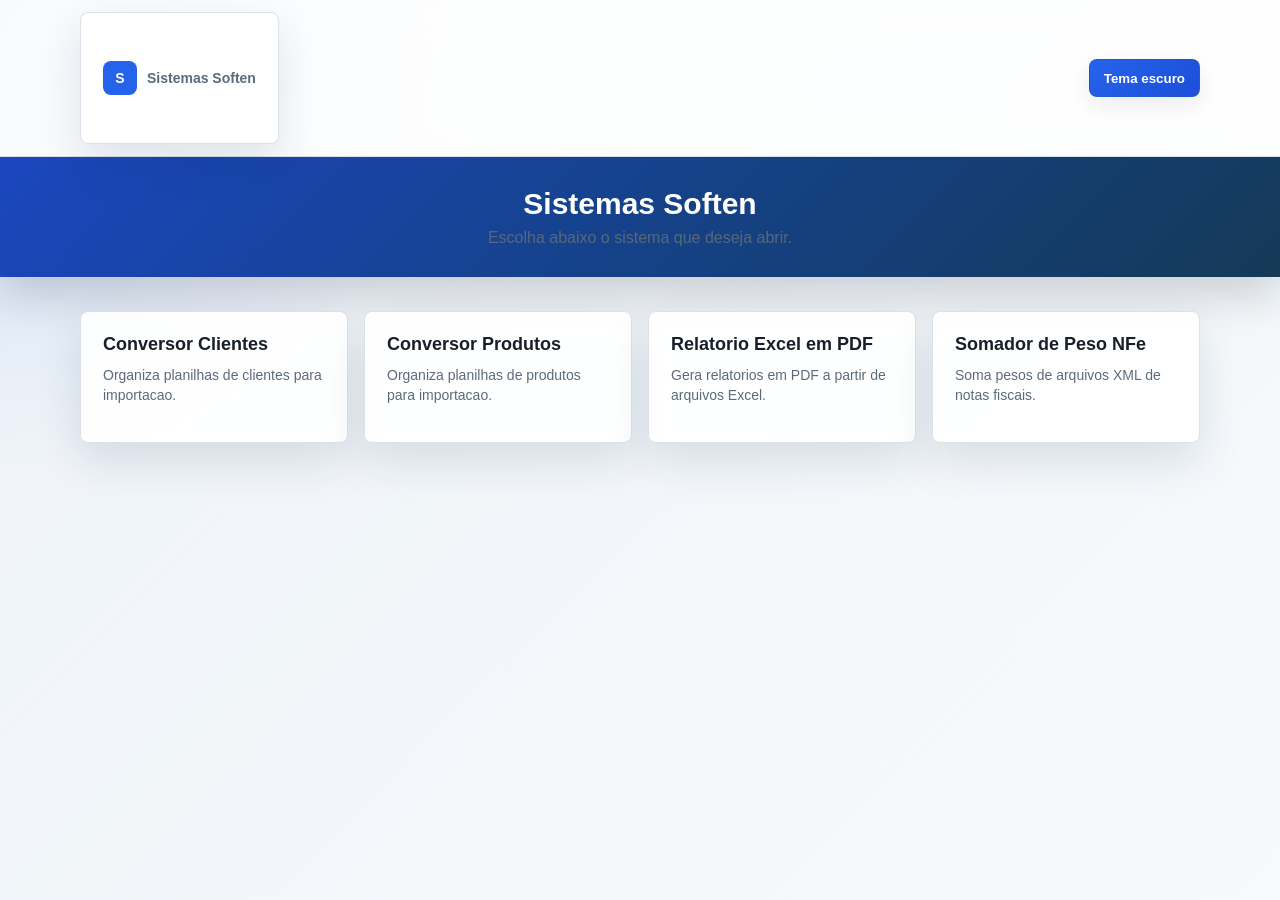
<file: index.html>
<!DOCTYPE html>
<html lang="pt-BR">
<head>
  <meta charset="UTF-8" />
  <meta name="viewport" content="width=device-width, initial-scale=1.0" />
  <title>Sistemas Soften</title>
  <style>
    * {
      box-sizing: border-box;
      font-family: Arial, Helvetica, sans-serif;
    }

    body {
      margin: 0;
      min-height: 100vh;
      background: var(--bg);
      color: var(--text);
    }

    header {
      background: #1f4e79;
      color: #ffffff;
      padding: 30px 18px;
      text-align: center;
    }

    header h1 {
      margin: 0;
      font-size: 30px;
    }

    header p {
      margin: 8px auto 0;
      max-width: 720px;
      font-size: 16px;
      opacity: 0.94;
    }

    main {
      width: min(960px, calc(100% - 32px));
      margin: 34px auto;
    }

    .grid {
      display: grid;
      grid-template-columns: repeat(auto-fit, minmax(230px, 1fr));
      gap: 16px;
    }

    a {
      display: block;
      min-height: 132px;
      padding: 22px;
      border: 1px solid var(--border);
      border-radius: 8px;
      background: var(--surface);
      color: var(--text);
      text-decoration: none;
      box-shadow: var(--shadow);
      transition: transform 0.15s ease, box-shadow 0.15s ease, border-color 0.15s ease;
    }

    a:hover,
    a:focus {
      border-color: var(--primary);
      box-shadow: 0 10px 24px rgba(31, 78, 121, 0.14);
      transform: translateY(-2px);
      outline: none;
    }

    strong {
      display: block;
      margin-bottom: 10px;
      color: var(--text);
      font-size: 18px;
    }

    span {
      display: block;
      color: var(--muted);
      line-height: 1.45;
      font-size: 14px;
    }
  </style>
  <link rel="stylesheet" href="theme.css" />
</head>
<body>
  <nav class="app-toolbar" aria-label="Navegacao principal">
    <a class="app-brand" href="index.html">
      <span class="brand-mark">S</span>
      <span>Sistemas Soften</span>
    </a>
    <div class="toolbar-actions">
      <button class="theme-toggle" type="button" data-theme-toggle>Tema escuro</button>
    </div>
  </nav>

  <header>
    <h1>Sistemas Soften</h1>
    <p>Escolha abaixo o sistema que deseja abrir.</p>
  </header>

  <main>
    <section class="grid" aria-label="Lista de sistemas">
      <a href="Conversor%20Clientes.html">
        <strong>Conversor Clientes</strong>
        <span>Organiza planilhas de clientes para importacao.</span>
      </a>

      <a href="Conversor%20Produtos.html">
        <strong>Conversor Produtos</strong>
        <span>Organiza planilhas de produtos para importacao.</span>
      </a>

      <a href="Gerar%20Relat%C3%B3rio%20de%20Excel%20em%20PDF.html">
        <strong>Relatorio Excel em PDF</strong>
        <span>Gera relatorios em PDF a partir de arquivos Excel.</span>
      </a>

      <a href="Somador%20de%20Peso%20NFe.html">
        <strong>Somador de Peso NFe</strong>
        <span>Soma pesos de arquivos XML de notas fiscais.</span>
      </a>
    </section>
  </main>
  <script src="theme.js"></script>
</body>
</html>
</file>
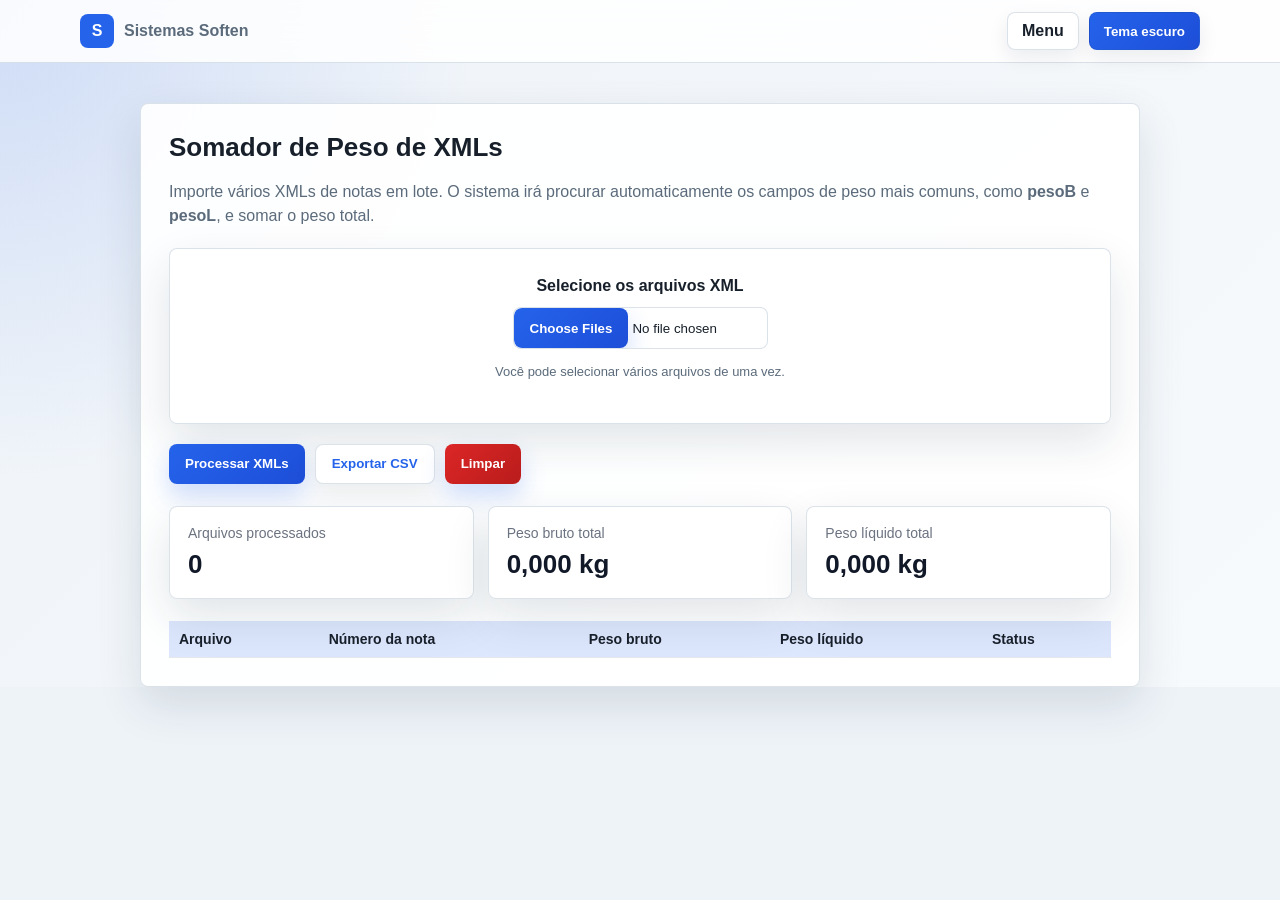
<file: Somador de Peso NFe.html>
<!DOCTYPE html>
<html lang="pt-BR">
<head>
  <meta charset="UTF-8" />
  <meta name="viewport" content="width=device-width, initial-scale=1.0" />
  <title>Somador de Peso de XMLs</title>
  <style>
    * {
      box-sizing: border-box;
      font-family: Arial, Helvetica, sans-serif;
    }

    body {
      margin: 0;
      background: #f4f6f8;
      color: #1f2937;
    }

    .container {
      max-width: 1000px;
      margin: 40px auto;
      background: #ffffff;
      padding: 28px;
      border-radius: 14px;
      box-shadow: 0 8px 24px rgba(0,0,0,0.08);
    }

    h1 {
      margin-top: 0;
      font-size: 26px;
      color: #111827;
    }

    p {
      color: #4b5563;
      line-height: 1.5;
    }

    .upload-box {
      border: 2px dashed #9ca3af;
      border-radius: 12px;
      padding: 28px;
      text-align: center;
      background: #f9fafb;
      margin: 20px 0;
    }

    input[type="file"] {
      margin-top: 12px;
    }

    .actions {
      display: flex;
      gap: 10px;
      flex-wrap: wrap;
      margin: 20px 0;
    }

    button {
      border: none;
      border-radius: 8px;
      padding: 11px 16px;
      cursor: pointer;
      font-weight: 600;
      background: #2563eb;
      color: white;
    }

    button.secondary {
      background: #374151;
    }

    button.danger {
      background: #dc2626;
    }

    .summary {
      display: grid;
      grid-template-columns: repeat(auto-fit, minmax(220px, 1fr));
      gap: 14px;
      margin: 22px 0;
    }

    .card {
      background: #f3f4f6;
      padding: 18px;
      border-radius: 10px;
    }

    .card span {
      display: block;
      color: #6b7280;
      font-size: 14px;
      margin-bottom: 8px;
    }

    .card strong {
      font-size: 26px;
      color: #111827;
    }

    table {
      width: 100%;
      border-collapse: collapse;
      margin-top: 18px;
      font-size: 14px;
    }

    th, td {
      border-bottom: 1px solid #e5e7eb;
      padding: 10px;
      text-align: left;
    }

    th {
      background: #f9fafb;
      color: #374151;
    }

    .erro {
      color: #dc2626;
      font-weight: 600;
    }

    .ok {
      color: #047857;
      font-weight: 600;
    }

    .small {
      font-size: 13px;
      color: #6b7280;
    }
  </style>
  <link rel="stylesheet" href="theme.css" />
</head>
<body>
  <nav class="app-toolbar" aria-label="Navegacao principal">
    <a class="app-brand" href="index.html">
      <span class="brand-mark">S</span>
      <span>Sistemas Soften</span>
    </a>
    <div class="toolbar-actions">
      <a class="menu-link" href="index.html">Menu</a>
      <button class="theme-toggle" type="button" data-theme-toggle>Tema escuro</button>
    </div>
  </nav>

  <div class="container">
    <h1>Somador de Peso de XMLs</h1>
    <p>
      Importe vários XMLs de notas em lote. O sistema irá procurar automaticamente os campos de peso
      mais comuns, como <strong>pesoB</strong> e <strong>pesoL</strong>, e somar o peso total.
    </p>

    <div class="upload-box">
      <strong>Selecione os arquivos XML</strong><br />
      <input type="file" id="xmlFiles" accept=".xml,text/xml" multiple />
      <p class="small">Você pode selecionar vários arquivos de uma vez.</p>
    </div>

    <div class="actions">
      <button onclick="processarXMLs()">Processar XMLs</button>
      <button class="secondary" onclick="exportarCSV()">Exportar CSV</button>
      <button class="danger" onclick="limpar()">Limpar</button>
    </div>

    <div class="summary">
      <div class="card">
        <span>Arquivos processados</span>
        <strong id="qtdArquivos">0</strong>
      </div>
      <div class="card">
        <span>Peso bruto total</span>
        <strong id="pesoBrutoTotal">0,000 kg</strong>
      </div>
      <div class="card">
        <span>Peso líquido total</span>
        <strong id="pesoLiquidoTotal">0,000 kg</strong>
      </div>
    </div>

    <table>
      <thead>
        <tr>
          <th>Arquivo</th>
          <th>Número da nota</th>
          <th>Peso bruto</th>
          <th>Peso líquido</th>
          <th>Status</th>
        </tr>
      </thead>
      <tbody id="resultadoTabela"></tbody>
    </table>
  </div>

  <script>
    let resultados = [];

    function formatarPeso(valor) {
      return valor.toLocaleString("pt-BR", {
        minimumFractionDigits: 3,
        maximumFractionDigits: 3
      }) + " kg";
    }

    function textoTag(xml, tag) {
      const item = xml.getElementsByTagName(tag)[0];
      return item ? item.textContent.trim() : "";
    }

    function numeroBR(valor) {
      if (!valor) return 0;
      return parseFloat(valor.replace(",", ".")) || 0;
    }

    function lerArquivoComoTexto(file) {
      return new Promise((resolve, reject) => {
        const reader = new FileReader();
        reader.onload = e => resolve(e.target.result);
        reader.onerror = () => reject(new Error("Erro ao ler arquivo"));
        reader.readAsText(file);
      });
    }

    async function processarXMLs() {
      const input = document.getElementById("xmlFiles");
      const files = Array.from(input.files);

      if (files.length === 0) {
        alert("Selecione pelo menos um arquivo XML.");
        return;
      }

      resultados = [];
      let pesoBrutoTotal = 0;
      let pesoLiquidoTotal = 0;

      for (const file of files) {
        try {
          const conteudo = await lerArquivoComoTexto(file);
          const parser = new DOMParser();
          const xml = parser.parseFromString(conteudo, "text/xml");

          const erroParser = xml.getElementsByTagName("parsererror");
          if (erroParser.length > 0) {
            resultados.push({
              arquivo: file.name,
              numeroNota: "-",
              pesoBruto: 0,
              pesoLiquido: 0,
              status: "XML inválido"
            });
            continue;
          }

          const numeroNota = textoTag(xml, "nNF") || textoTag(xml, "nCT") || "-";

          // NF-e geralmente usa pesoB e pesoL dentro de <transp><vol>.
          // CT-e e outros modelos podem variar, então deixamos fallback simples.
          const pesoBruto = numeroBR(textoTag(xml, "pesoB") || textoTag(xml, "qCarga"));
          const pesoLiquido = numeroBR(textoTag(xml, "pesoL"));

          pesoBrutoTotal += pesoBruto;
          pesoLiquidoTotal += pesoLiquido;

          resultados.push({
            arquivo: file.name,
            numeroNota,
            pesoBruto,
            pesoLiquido,
            status: pesoBruto || pesoLiquido ? "OK" : "Peso não encontrado"
          });
        } catch (e) {
          resultados.push({
            arquivo: file.name,
            numeroNota: "-",
            pesoBruto: 0,
            pesoLiquido: 0,
            status: "Erro ao processar"
          });
        }
      }

      atualizarTela(pesoBrutoTotal, pesoLiquidoTotal);
    }

    function atualizarTela(pesoBrutoTotal, pesoLiquidoTotal) {
      document.getElementById("qtdArquivos").textContent = resultados.length;
      document.getElementById("pesoBrutoTotal").textContent = formatarPeso(pesoBrutoTotal);
      document.getElementById("pesoLiquidoTotal").textContent = formatarPeso(pesoLiquidoTotal);

      const tbody = document.getElementById("resultadoTabela");
      tbody.innerHTML = "";

      resultados.forEach(item => {
        const tr = document.createElement("tr");
        const statusClasse = item.status === "OK" ? "ok" : "erro";

        tr.innerHTML = `
          <td>${item.arquivo}</td>
          <td>${item.numeroNota}</td>
          <td>${formatarPeso(item.pesoBruto)}</td>
          <td>${formatarPeso(item.pesoLiquido)}</td>
          <td class="${statusClasse}">${item.status}</td>
        `;

        tbody.appendChild(tr);
      });
    }

    function exportarCSV() {
      if (resultados.length === 0) {
        alert("Processe os XMLs antes de exportar.");
        return;
      }

      const linhas = [
        ["Arquivo", "Numero da nota", "Peso bruto", "Peso liquido", "Status"]
      ];

      resultados.forEach(item => {
        linhas.push([
          item.arquivo,
          item.numeroNota,
          item.pesoBruto.toString().replace(".", ","),
          item.pesoLiquido.toString().replace(".", ","),
          item.status
        ]);
      });

      const csv = linhas.map(linha =>
        linha.map(campo => `"${String(campo).replace(/"/g, '""')}"`).join(";")
      ).join("\n");

      const blob = new Blob(["\uFEFF" + csv], { type: "text/csv;charset=utf-8;" });
      const url = URL.createObjectURL(blob);
      const a = document.createElement("a");

      a.href = url;
      a.download = "resultado_pesos_xml.csv";
      a.click();

      URL.revokeObjectURL(url);
    }

    function limpar() {
      document.getElementById("xmlFiles").value = "";
      resultados = [];
      document.getElementById("qtdArquivos").textContent = "0";
      document.getElementById("pesoBrutoTotal").textContent = "0,000 kg";
      document.getElementById("pesoLiquidoTotal").textContent = "0,000 kg";
      document.getElementById("resultadoTabela").innerHTML = "";
    }
  </script>
  <script src="theme.js"></script>
</body>
</html>
</file>
<file: theme.css>
:root {
  color-scheme: light;
  --bg: #eef3f8;
  --surface: rgba(255, 255, 255, 0.92);
  --surface-solid: #ffffff;
  --surface-soft: #f7fafc;
  --text: #17202a;
  --muted: #5b6b7b;
  --border: rgba(31, 78, 121, 0.16);
  --primary: #2563eb;
  --primary-strong: #1d4ed8;
  --primary-soft: rgba(37, 99, 235, 0.12);
  --success: #059669;
  --warning: #d97706;
  --danger: #dc2626;
  --shadow: 0 18px 45px rgba(20, 39, 64, 0.12);
}

[data-theme="dark"] {
  color-scheme: dark;
  --bg: #0f172a;
  --surface: rgba(17, 24, 39, 0.92);
  --surface-solid: #111827;
  --surface-soft: #162033;
  --text: #e5edf7;
  --muted: #a8b3c5;
  --border: rgba(148, 163, 184, 0.22);
  --primary: #60a5fa;
  --primary-strong: #3b82f6;
  --primary-soft: rgba(96, 165, 250, 0.16);
  --success: #34d399;
  --warning: #fbbf24;
  --danger: #fb7185;
  --shadow: 0 22px 60px rgba(0, 0, 0, 0.34);
}

html {
  background: var(--bg);
}

body {
  background:
    radial-gradient(circle at top left, rgba(37, 99, 235, 0.16), transparent 30rem),
    linear-gradient(135deg, var(--bg), var(--surface-soft)) !important;
  color: var(--text) !important;
  transition: background 0.2s ease, color 0.2s ease;
}

.app-toolbar {
  position: sticky;
  top: 0;
  z-index: 20;
  display: flex;
  align-items: center;
  justify-content: space-between;
  gap: 14px;
  padding: 12px max(18px, calc((100vw - 1120px) / 2));
  border-bottom: 1px solid var(--border);
  background: color-mix(in srgb, var(--surface-solid) 86%, transparent);
  backdrop-filter: blur(16px);
}

.app-brand {
  display: flex;
  align-items: center;
  gap: 10px;
  color: var(--text);
  font-weight: 800;
  letter-spacing: 0;
  text-decoration: none;
}

.brand-mark {
  display: grid;
  width: 34px;
  height: 34px;
  place-items: center;
  border-radius: 8px;
  background: var(--primary);
  color: #ffffff;
  font-weight: 800;
}

.toolbar-actions {
  display: flex;
  align-items: center;
  gap: 10px;
  flex-wrap: wrap;
  justify-content: flex-end;
}

.theme-toggle,
.menu-link,
button,
input::file-selector-button {
  border: 0;
  border-radius: 8px;
  cursor: pointer;
  font-weight: 700;
}

.theme-toggle,
.menu-link {
  display: inline-flex;
  align-items: center;
  justify-content: center;
  min-height: 38px;
  padding: 0 14px;
  border: 1px solid var(--border);
  background: var(--surface-solid);
  color: var(--text);
  text-decoration: none;
  box-shadow: 0 8px 20px rgba(15, 23, 42, 0.08);
}

.theme-toggle:hover,
.menu-link:hover,
.theme-toggle:focus,
.menu-link:focus {
  border-color: var(--primary);
  outline: none;
}

header {
  background:
    linear-gradient(135deg, color-mix(in srgb, var(--primary-strong) 86%, #111827), #153957) !important;
  color: #ffffff !important;
  box-shadow: 0 18px 45px rgba(15, 23, 42, 0.18);
}

main,
.container {
  width: min(1120px, calc(100% - 32px)) !important;
}

.card,
.container,
.upload-box,
.summary .card,
.info,
.warn,
.success,
.error,
.table-wrap,
.table-wrapper,
.columns-box,
.column-item {
  border-color: var(--border) !important;
  background: var(--surface) !important;
  color: var(--text) !important;
  box-shadow: var(--shadow) !important;
}

.card,
.container,
.upload-box,
.summary .card {
  border: 1px solid var(--border) !important;
  border-radius: 8px !important;
}

h1,
h2,
h3,
label,
strong {
  color: inherit;
}

p,
.muted,
.small,
span {
  color: var(--muted);
}

input,
select,
textarea {
  border: 1px solid var(--border) !important;
  border-radius: 8px !important;
  background: var(--surface-solid) !important;
  color: var(--text) !important;
  box-shadow: inset 0 1px 0 rgba(255, 255, 255, 0.04);
}

input:focus,
select:focus,
textarea:focus {
  border-color: var(--primary) !important;
  box-shadow: 0 0 0 4px var(--primary-soft) !important;
  outline: none !important;
}

button,
input::file-selector-button {
  min-height: 40px;
  padding: 10px 16px;
  background: linear-gradient(135deg, var(--primary), var(--primary-strong)) !important;
  color: #ffffff !important;
  box-shadow: 0 12px 24px rgba(37, 99, 235, 0.22);
  transition: transform 0.15s ease, box-shadow 0.15s ease, opacity 0.15s ease;
}

button:hover,
input::file-selector-button:hover {
  transform: translateY(-1px);
  box-shadow: 0 16px 30px rgba(37, 99, 235, 0.28);
}

button.secondary {
  background: var(--surface-solid) !important;
  color: var(--primary) !important;
  border: 1px solid var(--border) !important;
  box-shadow: 0 10px 22px rgba(15, 23, 42, 0.08);
}

button.light {
  background: var(--primary-soft) !important;
  color: var(--primary) !important;
  border: 1px solid color-mix(in srgb, var(--primary) 35%, transparent) !important;
}

button.danger {
  background: linear-gradient(135deg, var(--danger), #b91c1c) !important;
}

table {
  border-color: var(--border) !important;
  background: var(--surface-solid) !important;
  color: var(--text) !important;
}

th {
  background: color-mix(in srgb, var(--primary) 16%, var(--surface-solid)) !important;
  color: var(--text) !important;
}

td {
  border-color: var(--border) !important;
}

tr:nth-child(even) td {
  background: color-mix(in srgb, var(--surface-soft) 78%, transparent) !important;
}

.badge.ok,
.ok {
  background: color-mix(in srgb, var(--success) 18%, transparent) !important;
  color: var(--success) !important;
}

.badge.manual,
.warn {
  background: color-mix(in srgb, var(--warning) 16%, transparent) !important;
  color: var(--warning) !important;
}

.badge.missing,
.error {
  background: color-mix(in srgb, var(--danger) 14%, transparent) !important;
  color: var(--danger) !important;
}

.success {
  background: color-mix(in srgb, var(--success) 14%, transparent) !important;
  color: var(--success) !important;
}

@media (max-width: 640px) {
  .app-toolbar {
    align-items: flex-start;
    flex-direction: column;
  }

  .toolbar-actions {
    width: 100%;
    justify-content: stretch;
  }

  .toolbar-actions > * {
    flex: 1;
  }
}
</file>
